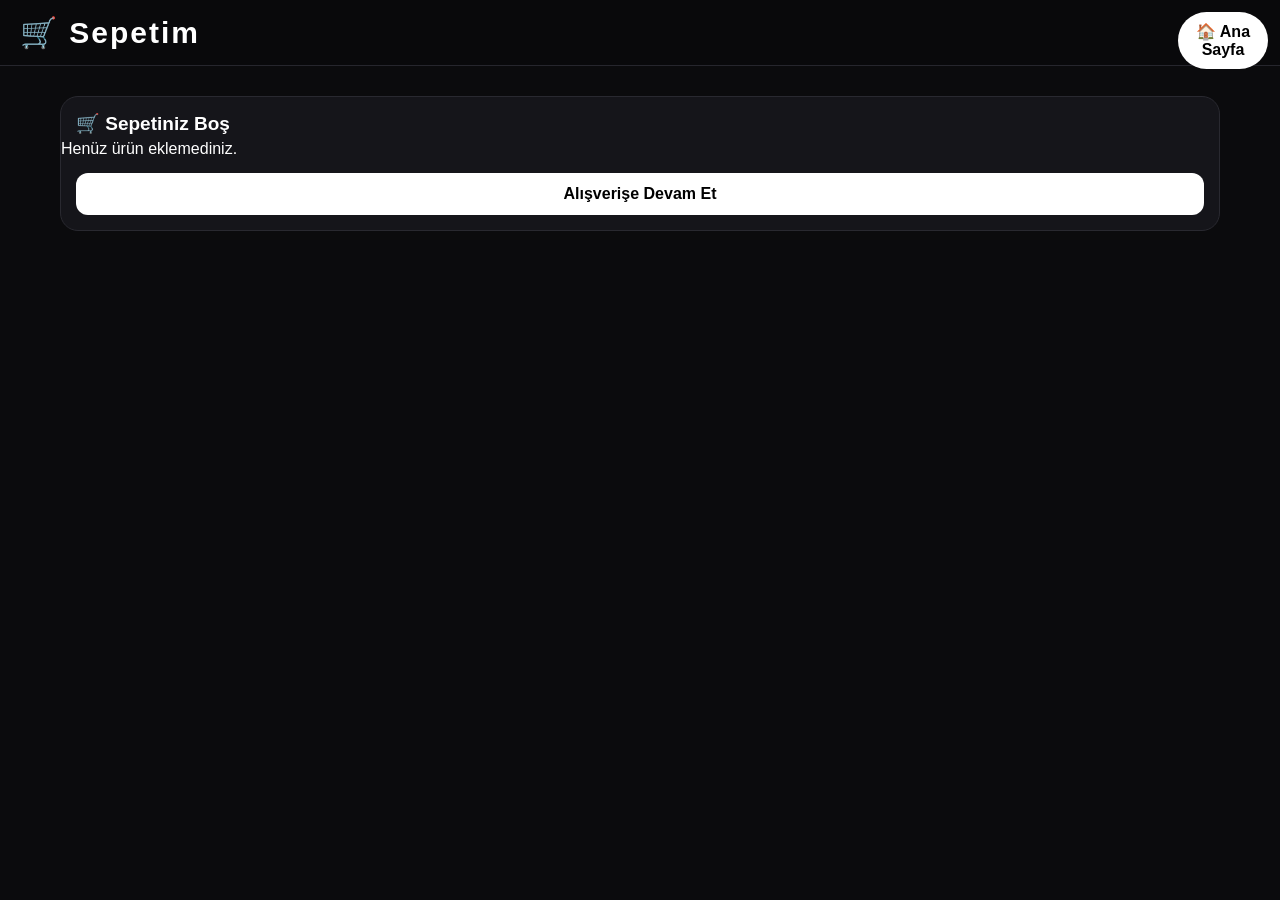
<file: cart.html>
<!DOCTYPE html>
<html lang="tr">
<head>
<meta charset="UTF-8">
<meta name="viewport" content="width=device-width, initial-scale=1.0">
<title>Sepetim - HKFASHION</title>
<link rel="stylesheet" href="style.css">
</head>

<body>

<header>

<div class="topbar">

<h1>🛒 Sepetim</h1>

<a class="cart" href="index.html">
🏠 Ana Sayfa
</a>

</div>

</header>

<section class="products" id="sepetAlani">
</section>

<script src="cart.js"></script>

</body>
</html>
</file>
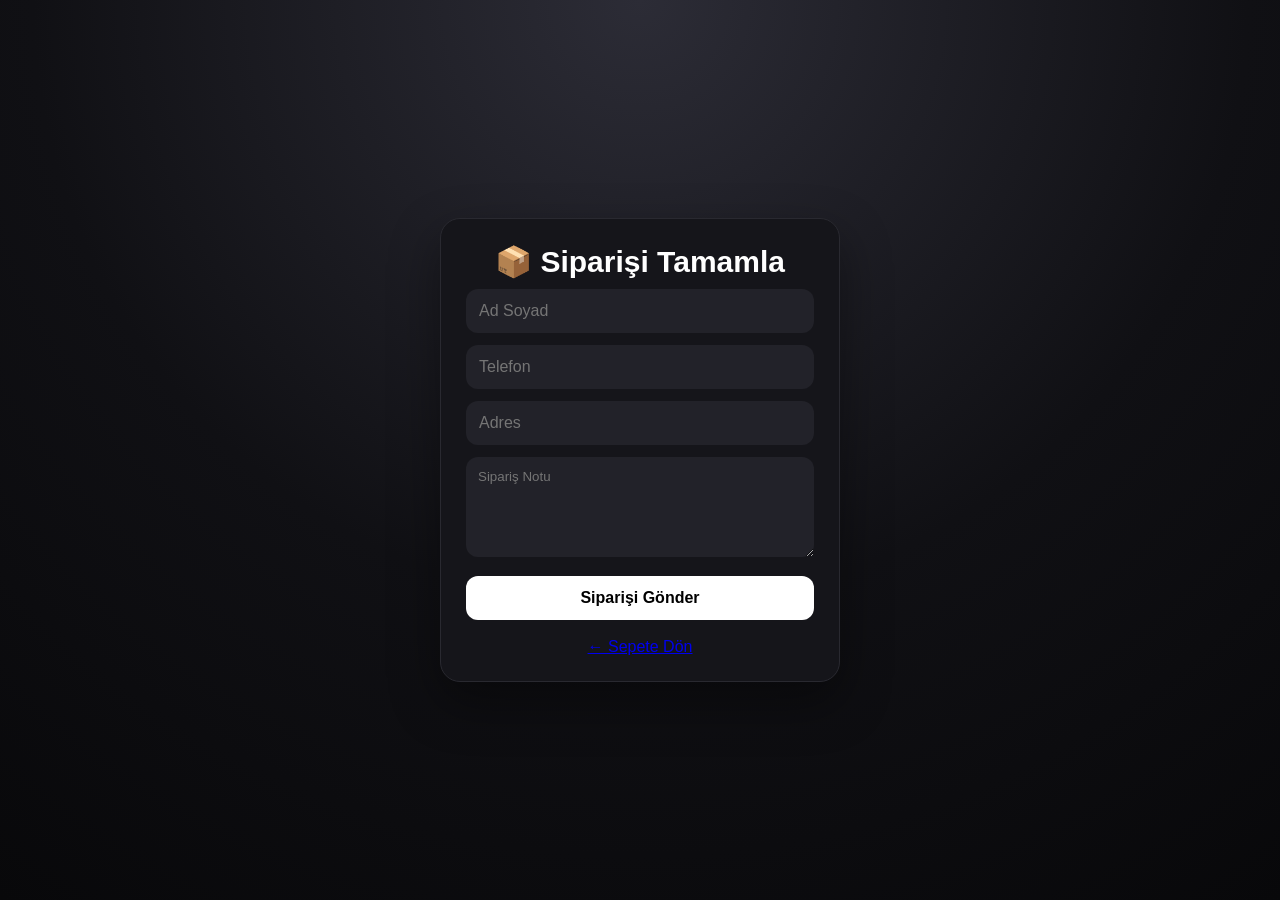
<file: checkout.html>
<!DOCTYPE html>
<html lang="tr">
<head>
<meta charset="UTF-8">
<meta name="viewport" content="width=device-width, initial-scale=1.0">
<title>Ödeme - HKFASHION</title>
<link rel="stylesheet" href="style.css">
</head>

<body>

<div class="auth-page">

<div class="auth-card">

<h1>📦 Siparişi Tamamla</h1>

<input
type="text"
id="adSoyad"
placeholder="Ad Soyad">

<input
type="tel"
id="telefon"
placeholder="Telefon">

<input
type="text"
id="adres"
placeholder="Adres">

<textarea
id="not"
placeholder="Sipariş Notu"
style="width:100%;height:100px;padding:12px;border:none;border-radius:12px;background:#222229;color:white;margin-bottom:15px;"></textarea>

<button id="siparisBtn">
Siparişi Gönder
</button>

<br><br>

<a href="cart.html">
← Sepete Dön
</a>

</div>

</div>

<script src="checkout.js"></script>

</body>
</html>
</file>
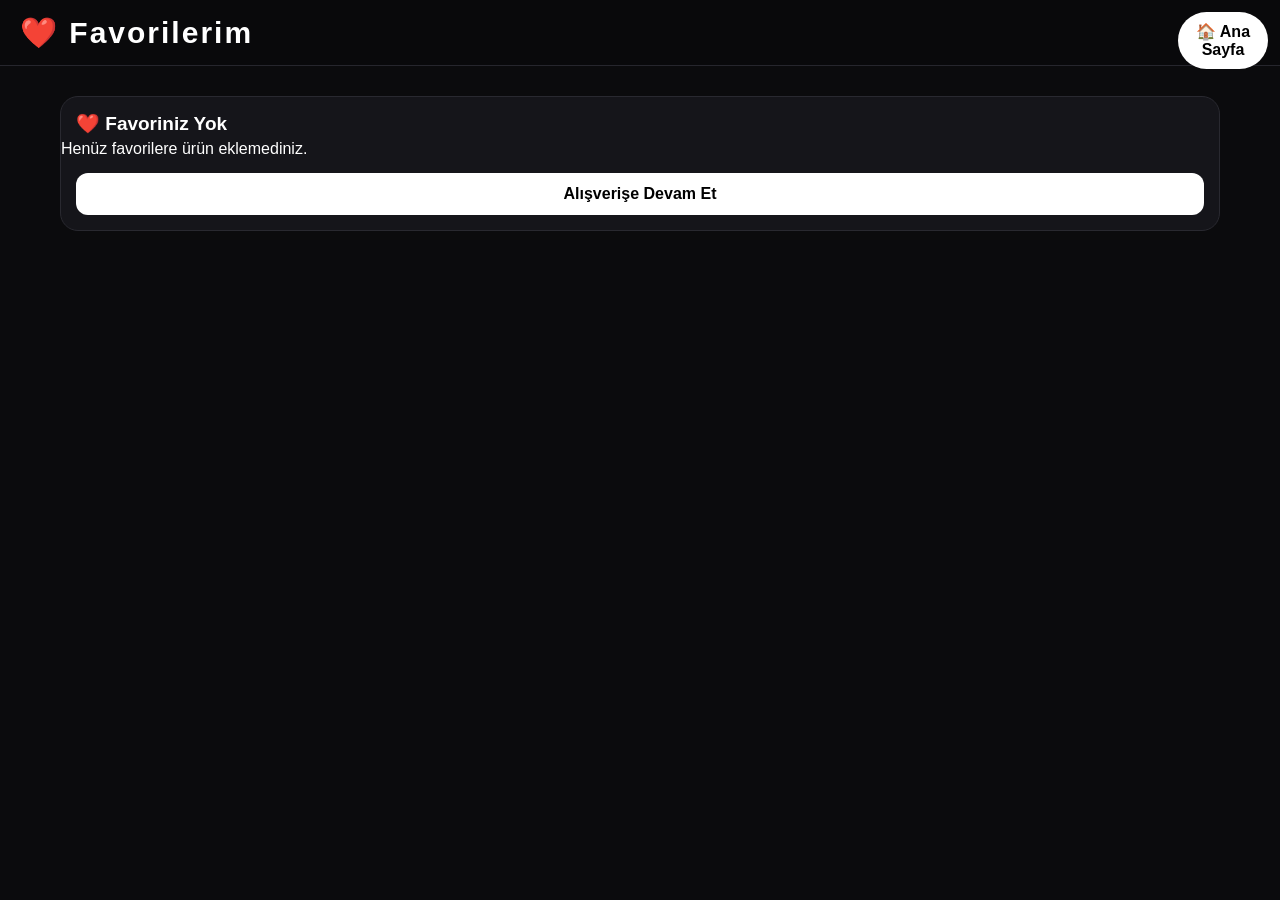
<file: favorites.html>
<!DOCTYPE html>
<html lang="tr">
<head>
<meta charset="UTF-8">
<meta name="viewport" content="width=device-width, initial-scale=1.0">

<title>Favoriler - HKFASHION</title>

<link rel="stylesheet" href="style.css">
</head>

<body>

<header>

<div class="topbar">

<h1>❤️ Favorilerim</h1>

<a class="cart" href="index.html">
🏠 Ana Sayfa
</a>

</div>

</header>

<section class="products" id="favoriAlani">

</section>

<script src="favorites.js"></script>

</body>
</html>
</file>
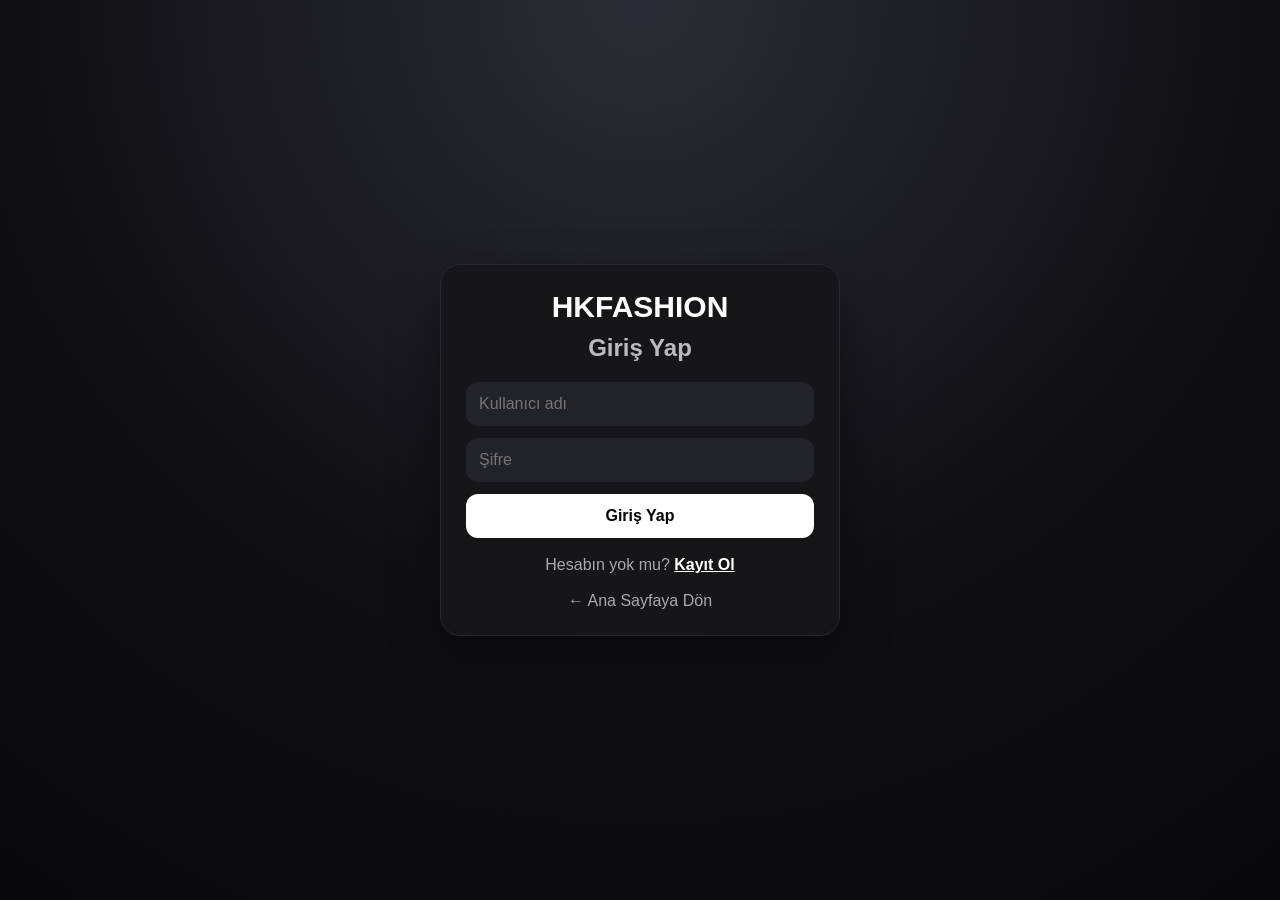
<file: login.html>
<!DOCTYPE html>
<html lang="tr">
<head>
<meta charset="UTF-8">
<meta name="viewport" content="width=device-width, initial-scale=1.0">

<title>Giriş Yap - HKFASHION</title>

<link rel="stylesheet" href="style.css">
</head>

<body>

<div class="auth-page">

<div class="auth-card">

<h1>HKFASHION</h1>

<h2>Giriş Yap</h2>

<input
type="text"
id="girisKullanici"
placeholder="Kullanıcı adı"
>

<input
type="password"
id="girisSifre"
placeholder="Şifre"
>

<button id="girisBtn">
Giriş Yap
</button>

<p>
Hesabın yok mu?
<a href="register.html">Kayıt Ol</a>
</p>

<a class="home-link" href="index.html">
← Ana Sayfaya Dön
</a>

</div>

</div>

<script>
document.getElementById("girisBtn").onclick = function(){

    var kullanici =
    document.getElementById("girisKullanici").value.trim();

    var sifre =
    document.getElementById("girisSifre").value.trim();

    var kayitliKullanici =
    localStorage.getItem("hkKullanici");

    var kayitliSifre =
    localStorage.getItem("hkSifre");

    if(kullanici === "" || sifre === ""){
        alert("Kullanıcı adı ve şifreyi yaz!");
        return;
    }

    if(
        kullanici === kayitliKullanici &&
        sifre === kayitliSifre
    ){
        localStorage.setItem("girisYapildi","evet");

        alert("Giriş başarılı!");

        window.location.href = "index.html";
    }else{
        alert("Kullanıcı adı veya şifre yanlış!");
    }

};
</script>

</body>
</html>
</file>
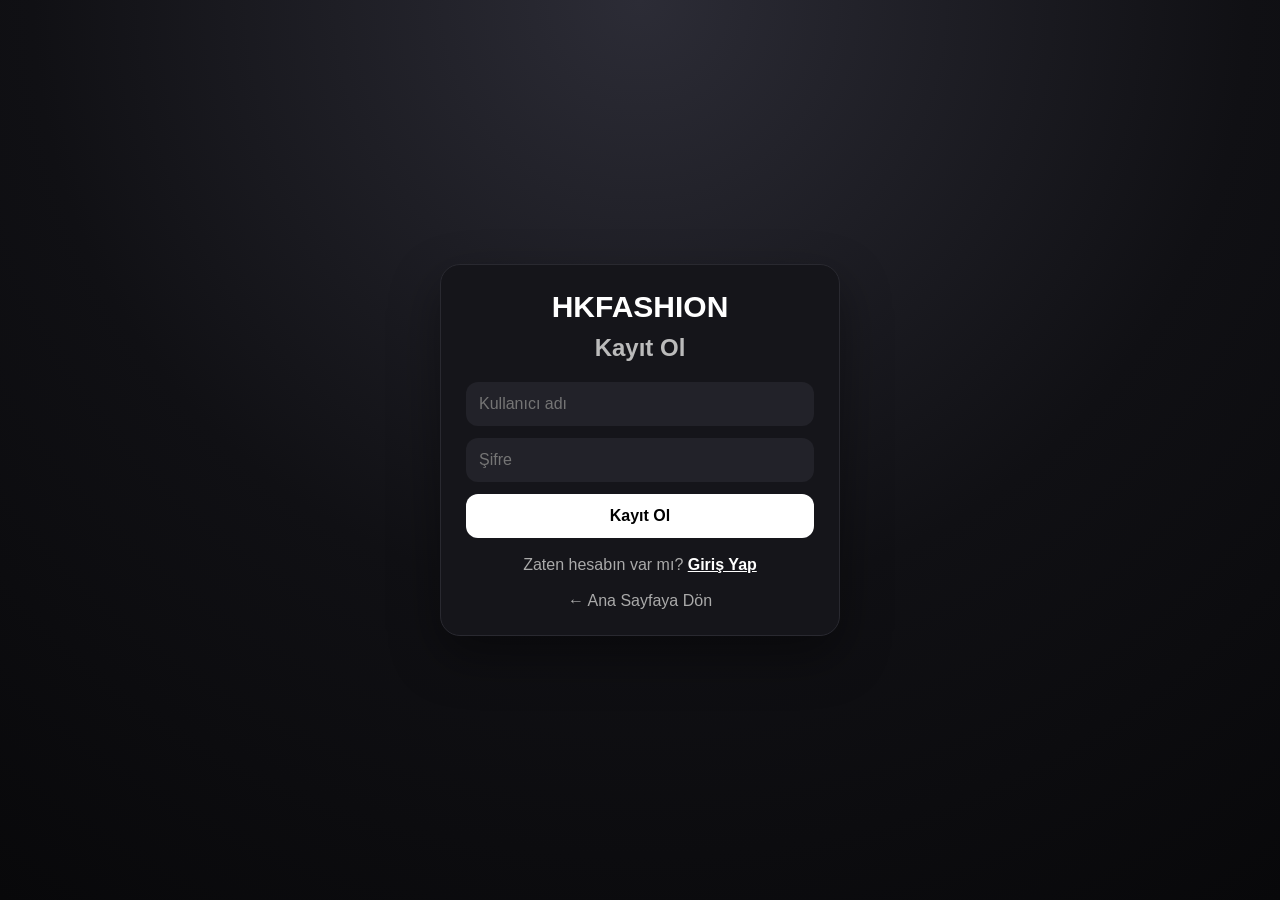
<file: register.html>
<!DOCTYPE html>
<html lang="tr">
<head>
<meta charset="UTF-8">
<meta name="viewport" content="width=device-width, initial-scale=1.0">

<title>Kayıt Ol - HKFASHION</title>

<link rel="stylesheet" href="style.css">
</head>

<body>

<div class="auth-page">

<div class="auth-card">

<h1>HKFASHION</h1>

<h2>Kayıt Ol</h2>

<input
type="text"
id="kayitKullanici"
placeholder="Kullanıcı adı"
>

<input
type="password"
id="kayitSifre"
placeholder="Şifre"
>

<button id="kayitBtn">
Kayıt Ol
</button>

<p>
Zaten hesabın var mı?
<a href="login.html">Giriş Yap</a>
</p>

<a class="home-link" href="index.html">
← Ana Sayfaya Dön
</a>

</div>

</div>

<script>
document.getElementById("kayitBtn").onclick = function(){

    var kullanici = document.getElementById("kayitKullanici").value.trim();
    var sifre = document.getElementById("kayitSifre").value.trim();

    if(kullanici === "" || sifre === ""){
        alert("Kullanıcı adı ve şifre boş bırakılamaz!");
        return;
    }

    localStorage.setItem("hkKullanici", kullanici);
    localStorage.setItem("hkSifre", sifre);

    alert("Kayıt başarılı!");

    window.location.href = "login.html";
};
</script>

</body>
</html>
</file>
<file: style.css>
*{
margin:0;
padding:0;
box-sizing:border-box;
font-family:Arial,sans-serif;
}

html{
scroll-behavior:smooth;
}

body{
background:#0b0b0d;
color:white;
}

header{
position:sticky;
top:0;
z-index:100;
background:rgba(10,10,12,.95);
backdrop-filter:blur(10px);
padding:15px 20px;
border-bottom:1px solid #26262d;
}

.topbar{
display:flex;
justify-content:space-between;
align-items:center;
gap:15px;
}

header h1{
    font-size: 30px;
    letter-spacing: 2px;
}
}.cart{
    position: fixed;
    top: 20px;
    right: 20px;
    background: white;
    color: black;
    padding: 10px 15px;
    border-radius: 30px;
    text-decoration: none;
    font-weight: bold;
    z-index: 9999;
}
}

header input{
width:100%;
margin-top:15px;
padding:13px;
border:none;
outline:none;
border-radius:12px;
background:#1a1a20;
color:white;
font-size:16px;
}

nav{
display:flex;
justify-content:center;
gap:20px;
margin-top:15px;
flex-wrap:wrap;
}

nav a{
color:#ddd;
text-decoration:none;
font-weight:bold;
}

nav a:hover{
color:white;
}

.hero{
min-height:420px;
display:flex;
flex-direction:column;
justify-content:center;
align-items:center;
text-align:center;
padding:40px 20px;
background:
radial-gradient(circle at top,#2c2c36,#101014 55%,#08080a);
}

.hero h2{
font-size:50px;
margin-bottom:12px;
}

.hero p{
color:#c7c7cf;
font-size:18px;
margin-bottom:25px;
}

.hero button{
border:none;
background:white;
color:black;
padding:14px 25px;
border-radius:12px;
font-size:17px;
font-weight:bold;
cursor:pointer;
}

.categories{
display:flex;
justify-content:center;
gap:10px;
flex-wrap:wrap;
padding:25px 15px 5px;
}

.categories button{
background:#17171d;
color:white;
border:1px solid #303038;
padding:10px 16px;
border-radius:30px;
cursor:pointer;
}

.categories button:hover{
background:white;
color:black;
}

.products{
display:grid;
grid-template-columns:repeat(auto-fit,minmax(230px,1fr));
gap:20px;
padding:30px 20px 50px;
max-width:1200px;
margin:auto;
}

.card{
background:#15151a;
border:1px solid #292930;
border-radius:18px;
overflow:hidden;
transition:.3s;
}

.card:hover{
transform:translateY(-7px);
box-shadow:0 15px 35px rgba(0,0,0,.4);
}

.card img{
width:100%;
height:260px;
object-fit:cover;
display:block;
background:#222;
}

.card h3{
padding:15px 15px 5px;
font-size:19px;
}

.price{
padding:0 15px;
color:#bdbdc6;
font-size:15px;
}

.card button{
width:calc(100% - 30px);
margin:15px;
padding:12px;
border:none;
border-radius:12px;
background:white;
color:black;
font-size:16px;
font-weight:bold;
cursor:pointer;
}

.card button:hover{
background:#d9d9df;
}

.contact{
background:#121217;
border-top:1px solid #292930;
border-bottom:1px solid #292930;
padding:40px 20px;
text-align:center;
}

.contact h2{
margin-bottom:15px;
font-size:30px;
}

.contact p{
margin:8px 0;
color:#bbb;
}

.contact a{
color:white;
font-weight:bold;
}

footer{
text-align:center;
padding:25px;
color:#777;
}

.whatsapp{
position:fixed;
right:20px;
bottom:20px;
width:55px;
height:55px;
display:flex;
align-items:center;
justify-content:center;
background:#25D366;
color:white;
border-radius:50%;
font-size:25px;
text-decoration:none;
box-shadow:0 10px 25px rgba(0,0,0,.35);
}

@media(max-width:600px){

header h1{
font-size:24px;
}

.hero{
min-height:330px;
}

.hero h2{
font-size:38px;
}

.products{
grid-template-columns:repeat(2,minmax(0,1fr));
gap:12px;
padding:20px 12px 40px;
}

.card img{
height:180px;
}

.card h3{
font-size:15px;
padding:12px 10px 5px;
}

.price{
font-size:13px;
padding:0 10px;
}

.card button{
width:calc(100% - 20px);
margin:10px;
font-size:14px;
padding:10px;
}

}.fav{
width:calc(100% - 30px);
margin:0 15px 15px;
padding:12px;
background:#ff2d55;
color:white;
border:none;
border-radius:12px;
font-size:16px;
font-weight:bold;
cursor:pointer;
}

.fav:hover{
background:#ff1744;
}.auth-page{
min-height:100vh;
display:flex;
align-items:center;
justify-content:center;
padding:20px;
background:
radial-gradient(circle at top,#2c2c36,#101014 55%,#08080a);
}

.auth-card{
width:100%;
max-width:400px;
background:#15151a;
border:1px solid #292930;
border-radius:20px;
padding:25px;
text-align:center;
box-shadow:0 20px 50px rgba(0,0,0,.4);
}

.auth-card h1{
font-size:30px;
margin-bottom:10px;
}

.auth-card h2{
margin-bottom:20px;
color:#bbb;
}

.auth-card input{
width:100%;
padding:13px;
margin-bottom:12px;
border:none;
outline:none;
border-radius:12px;
background:#222229;
color:white;
font-size:16px;
}

.auth-card button{
width:100%;
padding:13px;
border:none;
border-radius:12px;
background:white;
color:black;
font-size:16px;
font-weight:bold;
cursor:pointer;
}

.auth-card p{
margin-top:18px;
color:#aaa;
}

.auth-card p a{
color:white;
font-weight:bold;
}

.home-link{
display:block;
margin-top:18px;
color:#aaa;
text-decoration:none;
}.rating-box{
margin:20px 15px;
padding:18px;
background:#101014;
border:1px solid #292930;
border-radius:15px;
}

.rating-box h3{
margin-bottom:12px;
}

.rating-summary{
font-size:21px;
margin-bottom:18px;
color:#ffd43b;
}

.rating-summary span{
color:white;
font-size:15px;
margin-left:8px;
}

.comment-form select,
.comment-form textarea{
width:100%;
padding:12px;
margin-bottom:10px;
border:1px solid #303038;
border-radius:10px;
background:#1c1c22;
color:white;
font-size:15px;
}

.comment-form textarea{
height:90px;
resize:none;
}

.comment-form button{
width:100%;
margin:0;
background:#ffd43b;
color:#111;
}

.comment{
margin-top:15px;
padding:13px;
background:#1b1b20;
border-radius:12px;
}

.comment-stars{
color:#ffd43b;
margin-bottom:5px;
}#kullaniciAdi{
color:white;
font-weight:bold;
margin-right:15px;
background:#1b1b20;
padding:8px 14px;
border-radius:20px;
}#cikisBtn{
background:#ff3b30;
color:white;
border:none;
padding:8px 14px;
border-radius:20px;
cursor:pointer;
font-weight:bold;
margin-left:10px;
}.cart{
    position: fixed !important;
    top: 15px !important;
    right: 15px !important;
    left: auto !important;
    z-index: 99999 !important;
    background: white;
    color: black;
    padding: 10px 15px;
    border-radius: 30px;
    text-decoration: none;
    font-weight: bold;
}.cart{
    position: fixed !important;
    top: 12px !important;
    right: 12px !important;
    max-width: 90px;
    text-align: center;
    z-index: 99999;
}

#cikisBtn{
    position: fixed;
    top: 65px;
    right: 12px;
    z-index: 99999;
    font-size: 12px;
    padding: 7px 10px;
}
</file>
